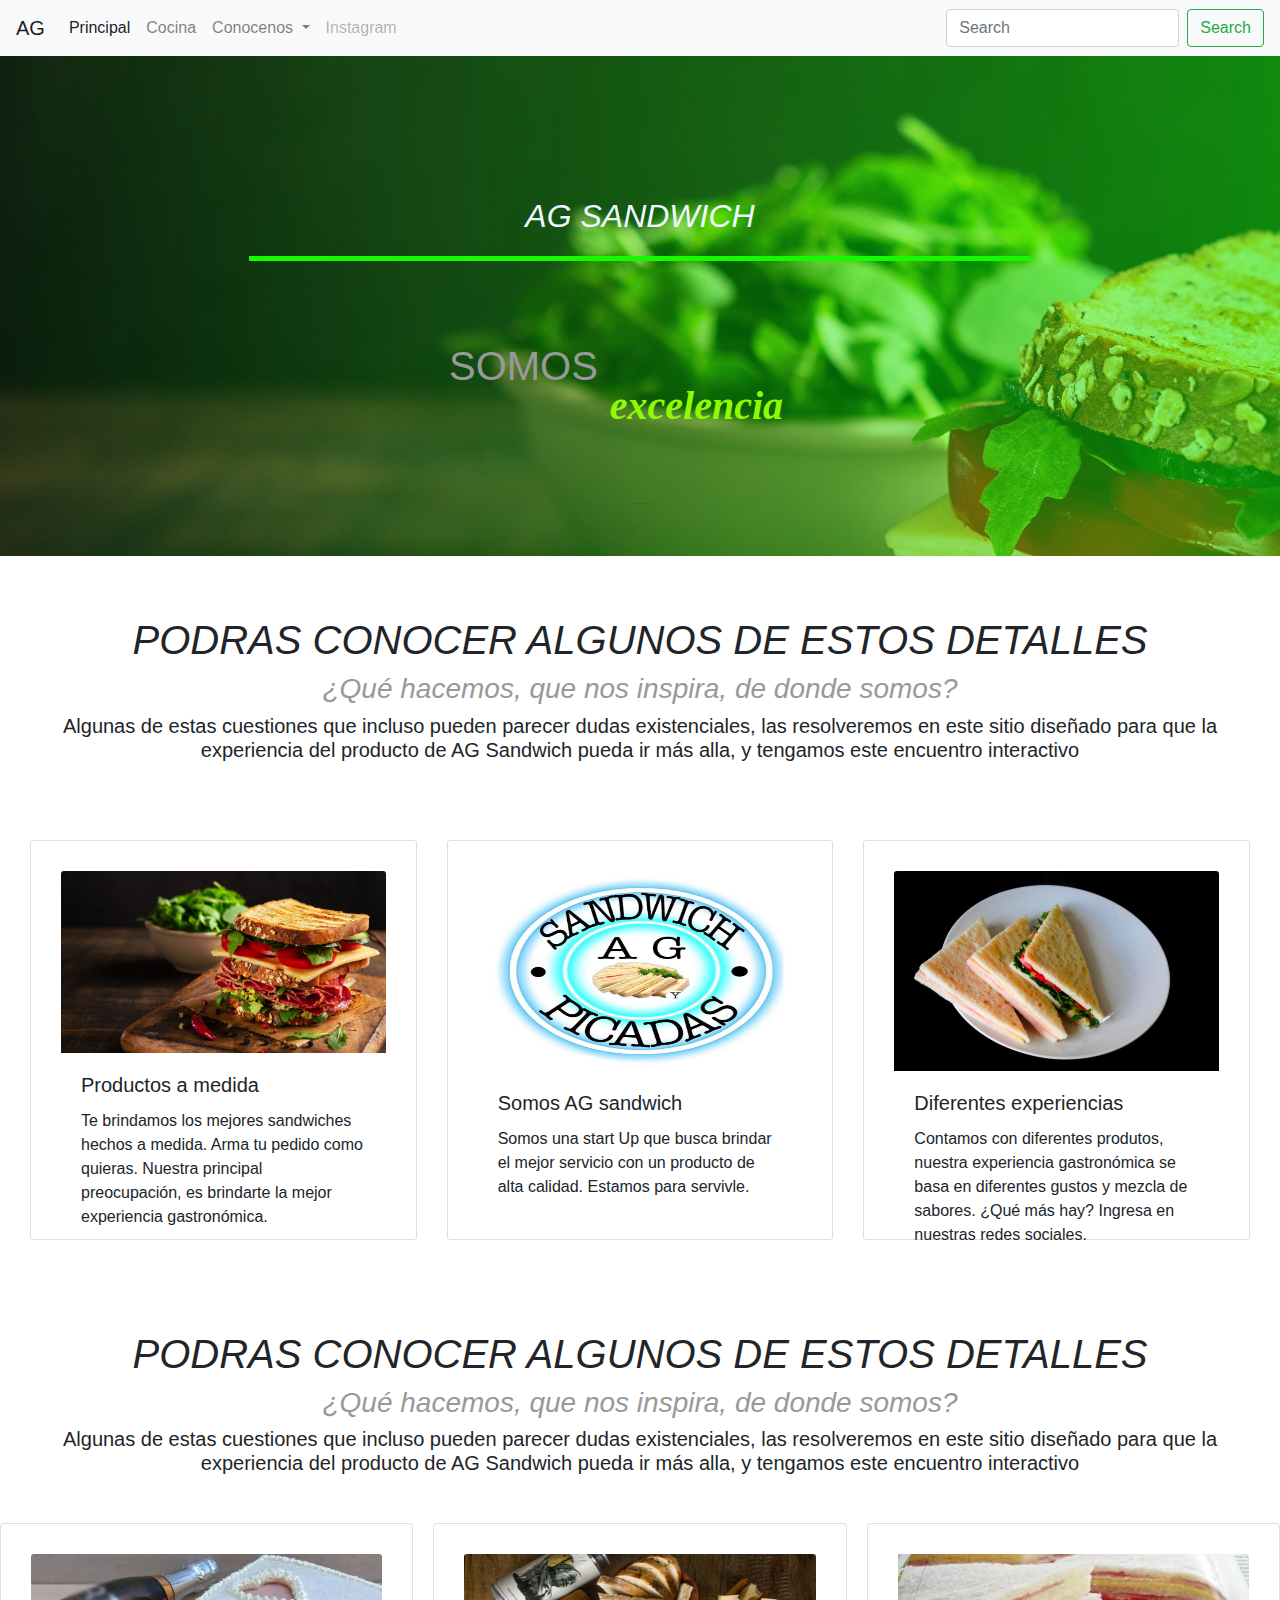
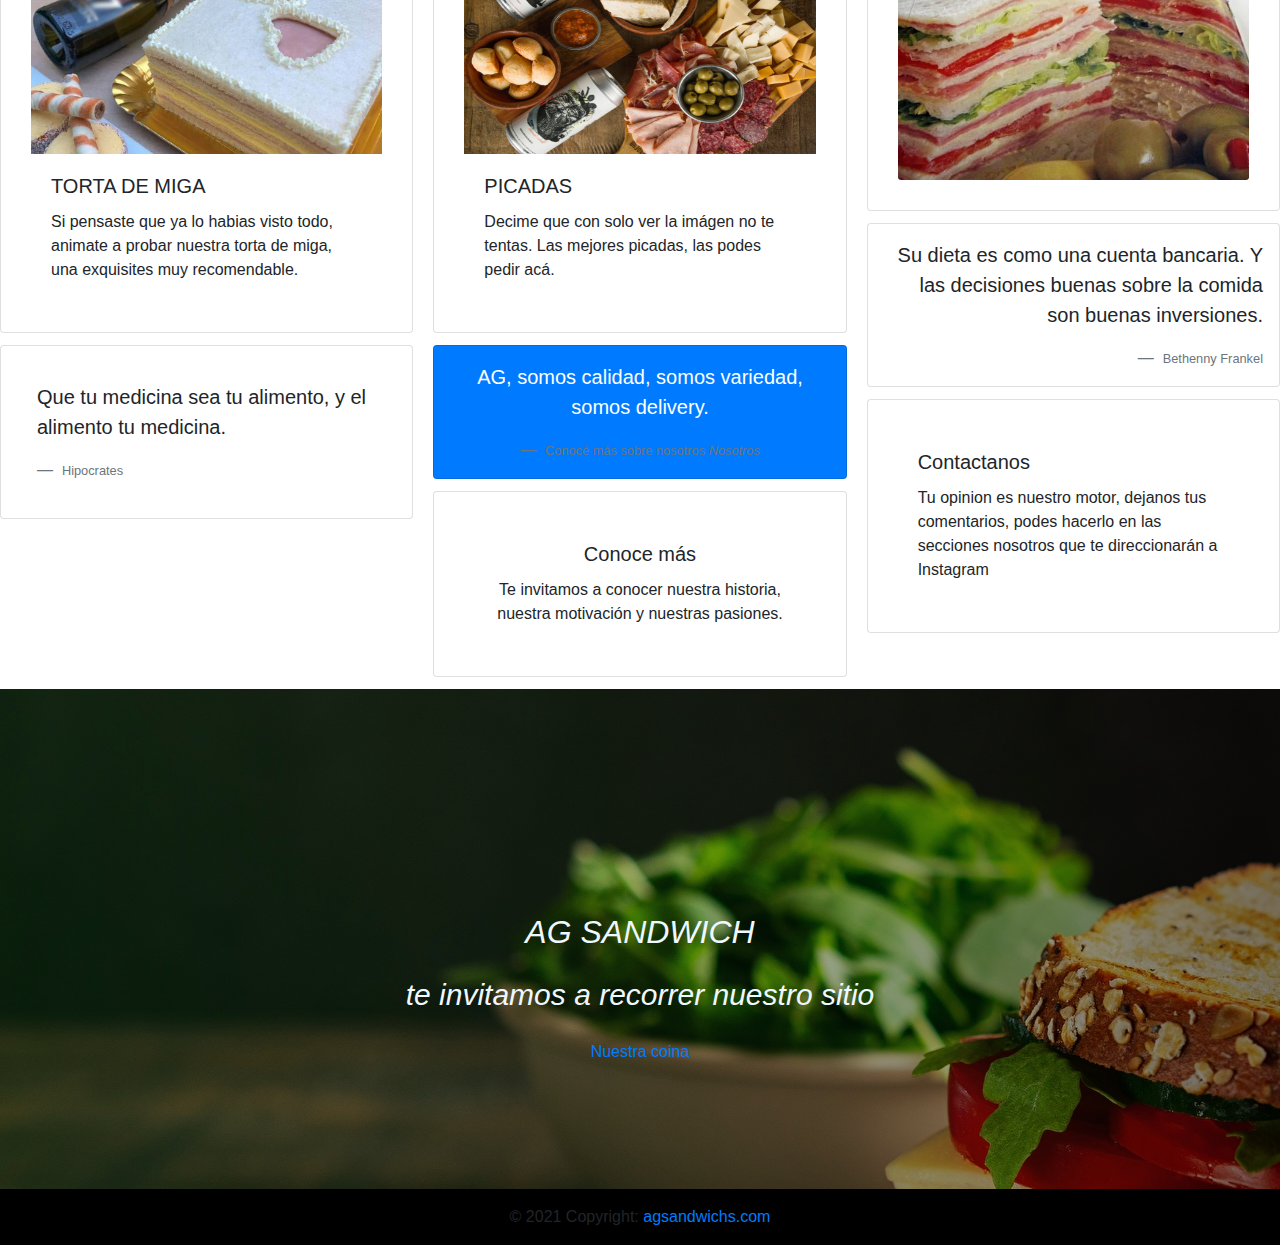
<file: index.html>
<!DOCTYPE html>
<html lang="en">
<head>
  <meta charset="UTF-8">
  <meta http-equiv="X-UA-Compatible" content="IE=edge">
  <meta name="viewport" content="width=device-width, initial-scale=1.0">
  <!--CSS-->  
  <link rel="stylesheet" href="./boostrap/bootstrap.css"> 
  <link rel="stylesheet" href="./css/styles.css">  
  <!--BACK-->
  <script src="https://code.jquery.com/jquery-3.3.1.slim.min.js" integrity="sha384-q8i/X+965DzO0rT7abK41JStQIAqVgRVzpbzo5smXKp4YfRvH+8abtTE1Pi6jizo" crossorigin="anonymous"></script>
  <script src="https://cdnjs.cloudflare.com/ajax/libs/popper.js/1.14.7/umd/popper.min.js" integrity="sha384-UO2eT0CpHqdSJQ6hJty5KVphtPhzWj9WO1clHTMGa3JDZwrnQq4sF86dIHNDz0W1" crossorigin="anonymous"></script>
  <title>AGsandwuich</title>
</head>
<body>
  <!--NAV_BAR-->
  <nav class="navbar navbar-expand-lg navbar-light bg-light">
    <a class="navbar-brand" href="#">AG</a>
    <button class="navbar-toggler" type="button" data-toggle="collapse" 
            data-target="#navbarSupportedContent" aria-controls="navbarSupportedContent" 
            aria-expanded="false" aria-label="Toggle navigation">
      <span class="navbar-toggler-icon"></span>
    </button>  
    <div class="collapse navbar-collapse" id="navbarSupportedContent">
      <ul class="navbar-nav mr-auto">
        <li class="nav-item active">
          <a class="nav-link" href="#">Principal<span class="sr-only">(current)</span></a>
        </li>
        <li class="nav-item">
          <a class="nav-link" href="./cocina.html">Cocina</a>
        </li>
        <li class="nav-item dropdown">
          <a class="nav-link dropdown-toggle" href="#" id="navbarDropdown" role="button" 
             data-toggle="dropdown" aria-haspopup="true" aria-expanded="false">
            Conocenos
          </a>
          <div class="dropdown-menu" aria-labelledby="navbarDropdown">
            <a class="dropdown-item" href="./quienessomos.html">Quienes somos</a>
            <a class="dropdown-item" href="./donde.html">Donde estamos</a>
        </li>
        <li class="nav-item">
          <a class="nav-link disabled" href="#">Instagram</a>
        </li>
      </ul>
      <form class="form-inline my-2 my-lg-0">
        <input class="form-control mr-sm-2" type="search" placeholder="Search" aria-label="Search">
        <button class="btn btn-outline-success my-2 my-sm-0" type="submit">Search</button>
      </form>
    </div>
  </nav>
<!--PRESENTATION-->
<main id="main">
  <div class="principal">
    <p class="presentacion_1">AG SANDWICH</p>
    <div class="Iam">
      <p>SOMOS</p>
      <b>
        <div class="innerIam">
          excelencia<br /> 
          sabor<br />
          gastronomia<br />
          delivery<br />
          AG sandwich
          </div>
      </b>      
      </div>
    <hr>    
  </div>
  <div class="bubbles"></div>
  <div class="bubbles"></div>
  <div class="bubbles"></div>
  <div class="bubbles"></div>
  <div class="bubbles"></div>
  <div class="bubbles"></div>
</main>
<!-- Posts-title-->
<div class="posts-title-one">
  <h1 id="title-1">PODRAS CONOCER ALGUNOS DE ESTOS DETALLES</h1>
  <h3 id="title-2">¿Qué hacemos, que nos inspira, de donde somos?</h3>
  <h5 id="title-3">Algunas de estas cuestiones que incluso pueden parecer dudas existenciales, las resolveremos en este sitio diseñado para que la experiencia del producto de AG Sandwich pueda ir más alla, y tengamos este encuentro interactivo</h5>
</div>
<!--Posts-->
<div class="card-deck">
  <div class="card">
    <img class="card-img-top" src="./img/principal.jpg" alt="Card image cap">
    <div class="card-body">
      <h5 class="card-title">Productos a medida</h5>
      <p class="card-text">Te brindamos los mejores sandwiches hechos a medida. Arma tu pedido como quieras. Nuestra principal preocupación, es brindarte la mejor experiencia gastronómica.</p>
    </div>
  </div>
  <div class="card">
    <img class="card-img-top" src="./img/logo.jpeg" alt="Card image cap">
    <div class="card-body">
      <h5 class="card-title">Somos AG sandwich</h5>
      <p class="card-text">Somos una start Up que busca brindar el mejor servicio con un producto de alta calidad. Estamos para servivle.</p>
    </div>
  </div>
  <div class="card">
    <img class="card-img-top" src="./img/article-principal.jpg" alt="Card image cap">
    <div class="card-body">
      <h5 class="card-title">Diferentes experiencias</h5>
      <p class="card-text">Contamos con diferentes produtos, nuestra experiencia gastronómica se basa en diferentes gustos y mezcla de sabores. ¿Qué más hay? Ingresa en nuestras redes sociales.</p>
    </div>
  </div>
</div>
<div class="posts-title-one">
  <h1 id="title-1">PODRAS CONOCER ALGUNOS DE ESTOS DETALLES</h1>
  <h3 id="title-2">¿Qué hacemos, que nos inspira, de donde somos?</h3>
  <h5 id="title-3">Algunas de estas cuestiones que incluso pueden parecer dudas existenciales, las resolveremos en este sitio diseñado para que la experiencia del producto de AG Sandwich pueda ir más alla, y tengamos este encuentro interactivo</h5>
</div>
<!--products-->
<div class="card-columns">
  <div class="card">
    <img class="card-img-top" src="./img/tortademiga.jpg" alt="Card image cap">
    <div class="card-body">
      <h5 class="card-title">TORTA DE MIGA</h5>
      <p class="card-text">Si pensaste que ya lo habias visto todo, animate a probar nuestra torta de miga, una exquisites muy recomendable.</p>
    </div>
  </div>
  <div class="card p-3">
    <blockquote class="blockquote mb-0 card-body">
      <p>Que tu medicina sea tu alimento, y el alimento tu medicina.</p>
      <footer class="blockquote-footer">
        <small class="text-muted">
         Hipocrates
        </small>
      </footer>
    </blockquote>
  </div>
  <div class="card">
    <img class="card-img-top" src="./img/picadas.jpeg" alt="Card image cap">
    <div class="card-body">
      <h5 class="card-title">PICADAS</h5>
      <p class="card-text">Decime que con solo ver la imágen no te tentas. Las mejores picadas, las podes pedir acá.</p>
    </div>
  </div>
  <div class="card bg-primary text-white text-center p-3">
    <blockquote class="blockquote mb-0">
      <p>AG, somos calidad, somos variedad, somos delivery.</p>
      <footer class="blockquote-footer">
        <small>
          Conocé más sobre nosotros <cite title="Source Title">Nosotros</cite>
        </small>
      </footer>
    </blockquote>
  </div>
  <div class="card text-center">
    <div class="card-body">
      <h5 class="card-title">Conoce más</h5>
      <p class="card-text">Te invitamos a conocer nuestra historia, nuestra motivación y nuestras pasiones.</p>
    </div>
  </div>
  <div class="card">
    <img class="card-img" src="./img/tomate.jpg" alt="Card image">
  </div>
  <div class="card p-3 text-right">
    <blockquote class="blockquote mb-0">
      <p>Su dieta es como una cuenta bancaria. Y las decisiones buenas sobre la comida son buenas inversiones.</p>
      <footer class="blockquote-footer">
        <small class="text-muted">
          Bethenny Frankel 
        </small>
      </footer>
    </blockquote>
  </div>
  <div class="card">
    <div class="card-body">
      <h5 class="card-title">Contactanos</h5>
      <p class="card-text">Tu opinion es nuestro motor, dejanos tus comentarios, podes hacerlo en las secciones nosotros que te direccionarán a Instagram</p>
    </div>
  </div>
</div>
<!--last-post-->
<section id="last">
  <div class="principal-2">
    <p class="presentacion_1">AG SANDWICH</p>
    <p class="presentacion_2">te invitamos a recorrer nuestro sitio</p>
    <a href="./cocina.html" class="btn">Nuestra coina</a>
  </div>
</section>
<script src="./main/js/bootstrap.min.js"></script>
<!--Footer-->
<footer class="page-footer font-small blue">
  <!-- Copyright -->
  <div class="footer-copyright text-center py-3">© 2021 Copyright:
    <a href="#"> agsandwichs.com</a>
  </div>
  <!-- Copyright -->
</footer>
<!-- Footer -->
</body>
</html>
</file>
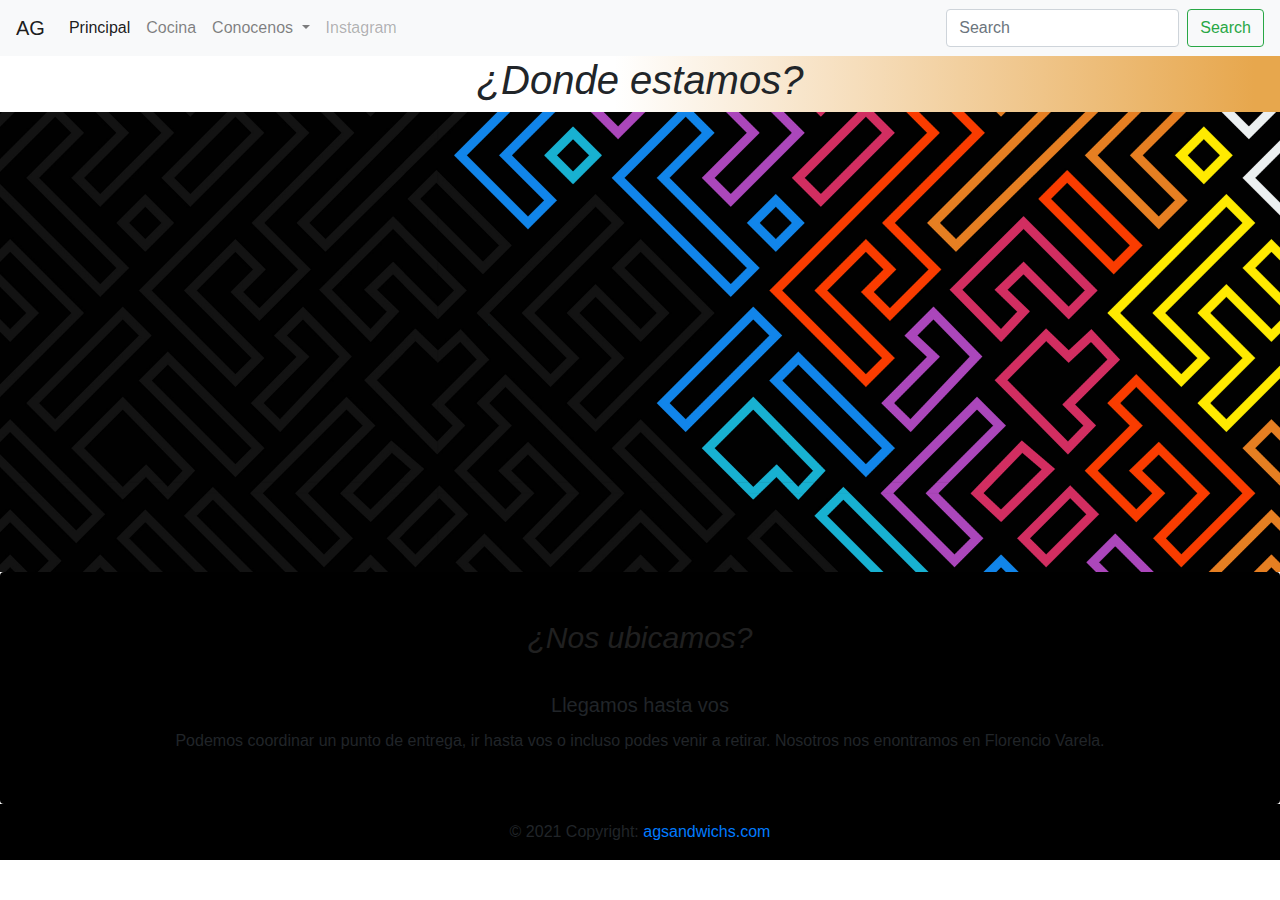
<file: donde.html>
<!DOCTYPE html>
<html lang="en">
<head>
  <meta charset="UTF-8">
  <meta http-equiv="X-UA-Compatible" content="IE=edge">
  <meta name="viewport" content="width=device-width, initial-scale=1.0">
  <!--CSS-->  
  <link rel="stylesheet" href="./boostrap/bootstrap.css"> 
  <link rel="stylesheet" href="./css/styles.css"> 
  <link rel="stylesheet" href="./css/donde.css"> 

  <!--BACK-->
  <script src="https://code.jquery.com/jquery-3.3.1.slim.min.js" integrity="sha384-q8i/X+965DzO0rT7abK41JStQIAqVgRVzpbzo5smXKp4YfRvH+8abtTE1Pi6jizo" crossorigin="anonymous"></script>
  <script src="https://cdnjs.cloudflare.com/ajax/libs/popper.js/1.14.7/umd/popper.min.js" integrity="sha384-UO2eT0CpHqdSJQ6hJty5KVphtPhzWj9WO1clHTMGa3JDZwrnQq4sF86dIHNDz0W1" crossorigin="anonymous"></script>
  <title>AGsandwuich</title>
</head>
<body>
  <!--NAV_BAR-->
  <nav class="navbar navbar-expand-lg navbar-light bg-light">
    <a class="navbar-brand" href="#">AG</a>
    <button class="navbar-toggler" type="button" data-toggle="collapse" 
            data-target="#navbarSupportedContent" aria-controls="navbarSupportedContent" 
            aria-expanded="false" aria-label="Toggle navigation">
      <span class="navbar-toggler-icon"></span>
    </button>  
    <div class="collapse navbar-collapse" id="navbarSupportedContent">
      <ul class="navbar-nav mr-auto">
        <li class="nav-item active">
          <a class="nav-link" href="./index.html">Principal<span class="sr-only">(current)</span></a>
        </li>
        <li class="nav-item">
          <a class="nav-link" href="./cocina.html">Cocina</a>
        </li>
        <li class="nav-item dropdown">
          <a class="nav-link dropdown-toggle" href="#" id="navbarDropdown" role="button" 
             data-toggle="dropdown" aria-haspopup="true" aria-expanded="false">
            Conocenos
          </a>
          <div class="dropdown-menu" aria-labelledby="navbarDropdown">
            <a class="dropdown-item" href="./quienessomos.html">Quienes somos</a>
            <a class="dropdown-item" href="#">Donde estamos</a>
        </li>
        <li class="nav-item">
          <a class="nav-link disabled" href="#">Instagram</a>
        </li>
      </ul>
      <form class="form-inline my-2 my-lg-0">
        <input class="form-control mr-sm-2" type="search" placeholder="Search" aria-label="Search">
        <button class="btn btn-outline-success my-2 my-sm-0" type="submit">Search</button>
      </form>
    </div>
  </nav>
<!--PRESENTATION-->
<section id="map">
    <div class="title_map">
        <h1>¿Donde estamos?</h1>
    </div>
    <div class="map_generation">
        <iframe src="https://www.google.com/maps/embed?pb=!1m18!1m12!1m3!1d52422.61957058537!2d-58.305665894794835!3d-34.795531799858104!2m3!1f0!2f0!3f0!3m2!1i1024!2i768!4f13.1!3m3!1m2!1s0x95a329628f552cad%3A0x813d55ba09834999!2sFlorencio%20Varela%2C%20Provincia%20de%20Buenos%20Aires!5e0!3m2!1ses-419!2sar!4v1634087975790!5m2!1ses-419!2sar" width="600" height="450" style="border:0;" allowfullscreen="" loading="lazy"></iframe>
    </div>
</section>
<div class="card text-center">
    <div class="card-header">
      ¿Nos ubicamos?
    </div>
    <div class="card-body">
      <h5 class="card-title">Llegamos hasta vos</h5>
      <p class="card-text">Podemos coordinar un punto de entrega, ir hasta vos o incluso podes venir a retirar. Nosotros nos enontramos en Florencio Varela.</p>
    </div>
  </div>
<script src="./main/js/bootstrap.min.js"></script>
<!--Footer-->
<footer class="page-footer font-small blue">
  <!-- Copyright -->
  <div class="footer-copyright text-center py-3">© 2021 Copyright:
    <a href="#"> agsandwichs.com</a>
  </div>
  <!-- Copyright -->
</footer>
<!-- Footer -->
</body>
</html>
</file>
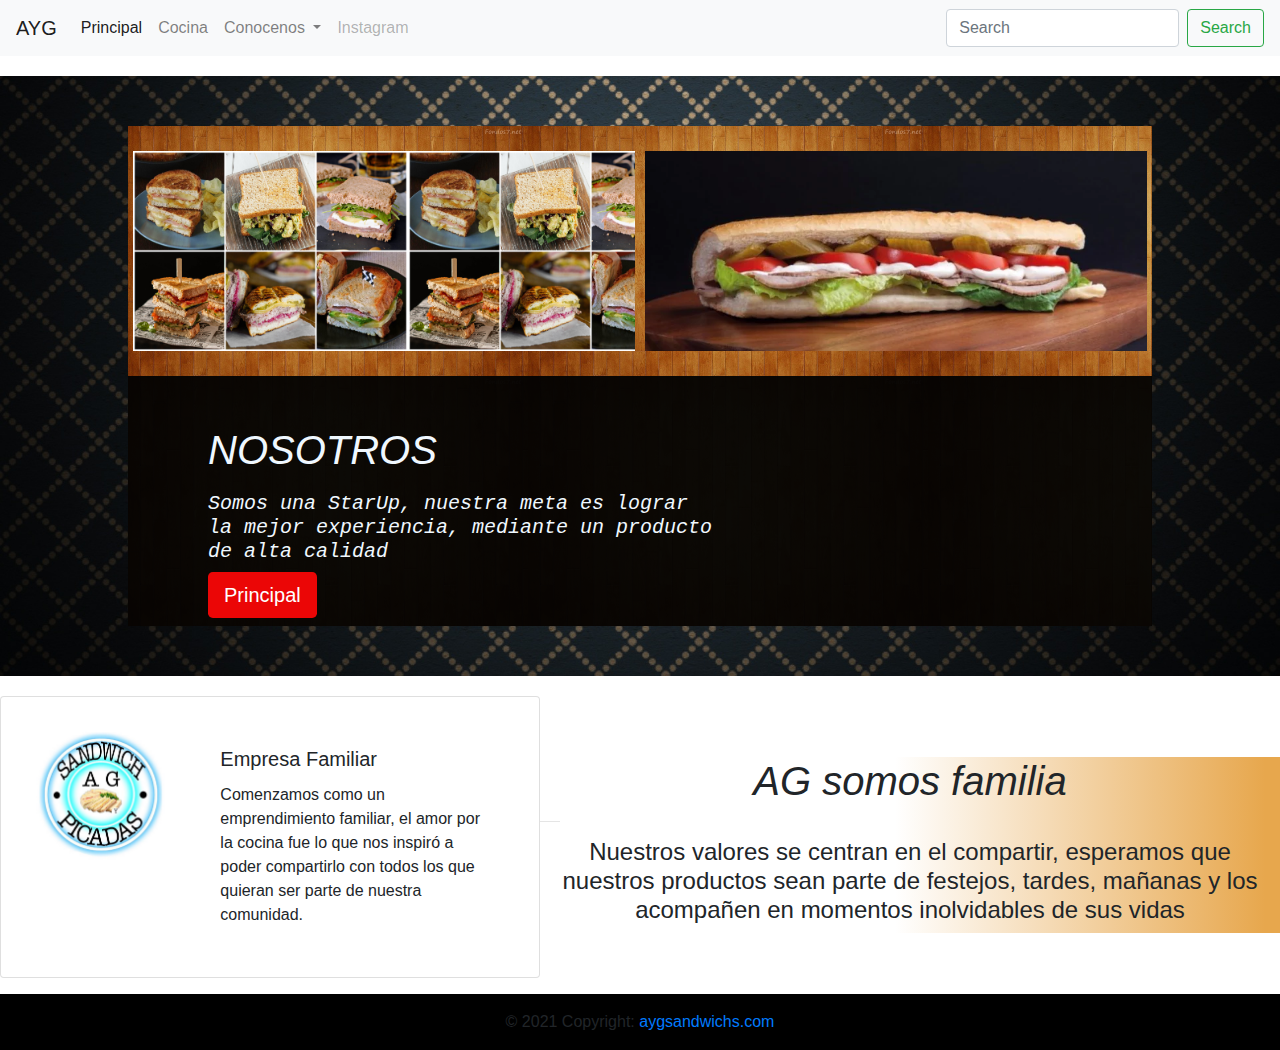
<file: quienessomos.html>
<!DOCTYPE html>
<html lang="en">
<head>
  <meta charset="UTF-8">
  <meta http-equiv="X-UA-Compatible" content="IE=edge">
  <meta name="viewport" content="width=device-width, initial-scale=1.0">
  <!--CSS-->  
  <link rel="stylesheet" href="./boostrap/bootstrap.css"> 
  <link rel="stylesheet" href="./css/styles.css"> 
  <link rel="stylesheet" href="./css/quienes.css">   

  <!--BACK-->
  <script src="https://code.jquery.com/jquery-3.3.1.slim.min.js" integrity="sha384-q8i/X+965DzO0rT7abK41JStQIAqVgRVzpbzo5smXKp4YfRvH+8abtTE1Pi6jizo" crossorigin="anonymous"></script>
  <script src="https://cdnjs.cloudflare.com/ajax/libs/popper.js/1.14.7/umd/popper.min.js" integrity="sha384-UO2eT0CpHqdSJQ6hJty5KVphtPhzWj9WO1clHTMGa3JDZwrnQq4sF86dIHNDz0W1" crossorigin="anonymous"></script>
  <title>AYGsandwuich</title>
</head>
<body>
  <!--NAV_BAR-->
  <nav class="navbar navbar-expand-lg navbar-light bg-light">
    <a class="navbar-brand" href="#">AYG</a>
    <button class="navbar-toggler" type="button" data-toggle="collapse" 
            data-target="#navbarSupportedContent" aria-controls="navbarSupportedContent" 
            aria-expanded="false" aria-label="Toggle navigation">
      <span class="navbar-toggler-icon"></span>
    </button>  
    <div class="collapse navbar-collapse" id="navbarSupportedContent">
      <ul class="navbar-nav mr-auto">
        <li class="nav-item active">
          <a class="nav-link" href="./index.html">Principal<span class="sr-only">(current)</span></a>
        </li>
        <li class="nav-item">
          <a class="nav-link" href="./cocina.html">Cocina</a>
        </li>
        <li class="nav-item dropdown">
          <a class="nav-link dropdown-toggle" href="#" id="navbarDropdown" role="button" 
             data-toggle="dropdown" aria-haspopup="true" aria-expanded="false">
            Conocenos
          </a>
          <div class="dropdown-menu" aria-labelledby="navbarDropdown">
            <a class="dropdown-item" href="#">Quienes somos</a>
            <a class="dropdown-item" href="./donde.html">Donde estamos</a>
        </li>
        <li class="nav-item">
          <a class="nav-link disabled" href="#">Instagram</a>
        </li>
      </ul>
      <form class="form-inline my-2 my-lg-0">
        <input class="form-control mr-sm-2" type="search" placeholder="Search" aria-label="Search">
        <button class="btn btn-outline-success my-2 my-sm-0" type="submit">Search</button>
      </form>
    </div>
  </nav>
<!--PRESENTATION-->
<section id = "quienes_somos">
  <div class="quienes_somos_cont">
    <div class="quienes_somos_images1"></div>
    <div class="quienes_somos_images2"></div>
  </div>
  <div class="quienes_somos_cont">
    <div class="quienes_somos_images3">
      <div class="txt"><h1>NOSOTROS</h1></div>
      <div class="txt">
        <h3>Somos una StarUp, nuestra meta es lograr la mejor experiencia, mediante un producto de alta calidad</h3>
        <a href="./index.html" class="btn btn-primary btn-lg" tabindex="-1" role="button" aria-disabled="true">Principal</a>        
      </div>
    </div>
  </div>
</section>
<!--ABOUT US-->
<section id="nosotros"> 
  <div class="card mb-3" style="max-width: 540px;">
    <div class="row g-0">
      <div class="col-md-4">
        <img src="./img/logo.jpeg" class="img-fluid rounded-start" alt="...">
      </div>
      <div class="col-md-8">
        <div class="card-body">
          <h5 class="card-title">Empresa Familiar</h5>
          <p class="card-text">Comenzamos como un emprendimiento familiar, el amor por la cocina fue lo que nos inspiró a poder compartirlo con todos los que quieran ser parte de nuestra comunidad.</p>
        </div>
      </div>
    </div>
  </div>
  <div class="aside">
    <h1>AG somos familia</h1>
    <hr>
    <h4>Nuestros valores se centran en el compartir, esperamos que nuestros productos sean parte de festejos, tardes, mañanas y los acompañen en momentos inolvidables de sus vidas</h4>
  </div>
</section>

<script src="./main/js/bootstrap.min.js"></script>
<!--Footer-->
<footer class="page-footer font-small blue">
  <!-- Copyright -->
  <div class="footer-copyright text-center py-3">© 2021 Copyright:
    <a href="#"> aygsandwichs.com</a>
  </div>
  <!-- Copyright -->
</footer>
<!-- Footer -->
</body>
</html>
</file>
<file: css/styles.css>
*{
    font-family: 'Cabin', sans-serif;
    transition: 1s;
    text-decoration: none;
    list-style:none;
	box-sizing: border-box;
    margin: 0;
    padding: 0;
	
}
/*PRINCIPAl*/
#main {
  background-image: url("../img/principal.jpg");
  width: auto;
  height: 500px;
	}

	.principal{
		background: rgb(11,244,42);
		background: linear-gradient(90deg, rgba(11,244,42,0.09007352941176472) 0%, rgba(10,244,10,0.5214460784313726) 100%);
		width: 100%;
		height: 100%;
		display: flex;
		justify-content:center;
		align-items:center;
		flex-direction: column;
			
			
		
	}
		
		.presentacion_1{
			color: aliceblue;
			font-family:Impact, Haettenschweiler, 'Arial Narrow Bold', sans-serif;
			font-style: italic;
			font-size: xx-large;
			
			
		}
		

		hr {
			color: blueviolet;
			width: 20px;
		}

	/*TEX ANIMATION PRINCIPAL*/
	
.Iam {
	padding: 2em 5em;
	font: normal 40px/50px Montserrat, sans-serif;
	color: #999;
	border-top: 5px;
	border-bottom: 0;
	border-right: 0;
	border-left: 0;
	border-color: rgb(22, 250, 1);
	border-style: solid;
  }
  .Iam p {
	height: 50px;
	float: left;
	margin-right: 0.3em;
  }
  .Iam b {
	float: left;
	overflow: hidden;
	position: relative;
	height: 50px;
	top: 40px;
  }
  .Iam .innerIam {
	font-family: fantasy;
	font-style: italic;
	display: inline-block;
	color: #90fa04;
	position: relative;
	white-space: nowrap;
	top: 0;
	left: 0;
  
  
  /*animation*/
  -webkit-animation:move 5s;
	 -moz-animation:move 5s;
	  -ms-animation:move 5s;
	   -o-animation:move 5s;
		  animation:move 5s;
  /*animation-iteration-count*/
  -webkit-animation-iteration-count:infinite;
	 -moz-animation-iteration-count:infinite;
	  -ms-animation-iteration-count:infinite;
	   -o-animation-iteration-count:infinite;
		  animation-iteration-count:infinite;
  /*animation-delay*/
  -webkit-animation-delay:1s;
	 -moz-animation-delay:1s;
	  -ms-animation-delay:1s;
	   -o-animation-delay:1s;
		  animation-delay:1s;
  }
  @keyframes move{
  0%  { top: 0px; }
  20% { top: -50px; }
  40% { top: -100px; }
  60% { top: -150px; }
  80% { top: -200px; }
  }
  
  @-webkit-keyframes move {
	  0%  { top: 0px; }
	  20% { top: -50px; }
	  40% { top: -100px; }
	  60% { top: -150px; }
	  80% { top: -200px; }
  }
  @-moz-keyframes move {
	  0%  { top: 0px; }
	  20% { top: -50px; }
	  40% { top: -100px; }
	  60% { top: -150px; }
	  80% { top: -200px; }
  }
  @-o-keyframes move {
	  0%  { top: 0px; }
	  20% { top: -50px; }
	  40% { top: -100px; }
	  60% { top: -150px; }
	  80% { top: -200px; }
  }
  @keyframes move {
	  0%  { top: 0px; }
	  20% { top: -50px; }
	  40% { top: -100px; }
	  60% { top: -150px; }
	  80% { top: -200px; }
  }	
	.bubbles{
		width: 5px;
		height: 5px;
		background: rgb(21, 240, 32);
		border-radius: 100%;
		opacity: .3;
		position:absolute;
		bottom: 0;
		left: 5%;
		animation: bubbles 3s linear infinite;
	}
		
		.bubbles:nth-child(2){
		left: 15%;
		animation-duration: 2s;
		width: 5px;
		height: 5px;
		bottom: 20;
		}
		.bubbles:nth-child(3){
		left: 25%;
		animation-duration: 3s;
		width: 5px;
		height: 5px;
		animation-delay: 4s ;
		}
		.bubbles:nth-child(4){
		left: 10%;
		animation-duration: 3s;
		width: 5px;
		height: 5px;
		animation-delay: .7s ;
		}
		.bubbles:nth-child(5){
		left: 40%;
		animation-duration: 3s;
		width: 5px;
		height: 5px;
		animation-delay: .3s ;
		}
		.bubbles:nth-child(6){
		left: 35%;
		animation-duration: 3s;
		width: 10px;
		height: 10px;
		animation-delay: 1s ;
		}
		.bubbles:nth-child(7){
		left: 20%;
		animation-duration: 3s;
		width: 10px;
		height: 10px;
		animation-delay: 1.5s ;
		}
		.bubbles:nth-child(8){
		left: 10%;
		animation-duration: 3s;
		width: 10px;
        height: 10px;
		animation-delay: 1.5s ;
		}
		

	@keyframes bubbles{
		0%{
			bottom:0;
			opacity: 0;
		}
		50%{
			opacity: .4;
		}
		100%{
			bottom: 80vh;
			opacity: 0;
		}
	}

.posts-title-one{
	text-align: center;
	padding: 40px;
	margin-top: 20px
}	
	.posts-title-one h1{
		font-family: Impact, Haettenschweiler, 'Arial Narrow Bold', sans-serif;
		font-style: italic;
	}

	.posts-title-one h3{
		color: #999;
		font-family: Impact, Haettenschweiler, 'Arial Narrow Bold', sans-serif;
		font-style: italic;
	}
/*Slider*/
.p_carousel {
    color: rgb(255, 0, 0);
    font-weight: bolder;
    font-size: x-large;
}


.carousel {
    position: relative;
	height: 200px;
	margin-top: 20px;
  }
  
  .carousel-inner {
    position: relative;
    width: 100%;
    overflow: hidden;
  }
  
  .carousel-item {
    position: relative;
    display: none;
    -webkit-box-align: center;
    -ms-flex-align: center;
    align-items: center;
    width: 100%;
    transition: -webkit-transform 0.6s ease;
    transition: transform 0.6s ease;
    transition: transform 0.6s ease, -webkit-transform 0.6s ease;
    -webkit-backface-visibility: hidden;
    backface-visibility: hidden;
    -webkit-perspective: 1000px;
    perspective: 1000px;
}
  
  .carousel-item.active,
  .carousel-item-next,
  .carousel-item-prev {
    display: block;
    height: 200px;
    object-fit: contain;
  }

   .carousel-item-next,
  .carousel-item-prev {
    position: absolute;
    top: 0;
  }
  
  .carousel-item-next.carousel-item-left,
  .carousel-item-prev.carousel-item-right {
    -webkit-transform: translateX(0);
    transform: translateX(0);
  }
  
  @supports ((-webkit-transform-style: preserve-3d) or (transform-style: preserve-3d)) {
    .carousel-item-next.carousel-item-left,
    .carousel-item-prev.carousel-item-right {
      -webkit-transform: translate3d(0, 0, 0);
      transform: translate3d(0, 0, 0);
    }
  }
  
  .carousel-item-next,
  .active.carousel-item-right {
    -webkit-transform: translateX(100%);
    transform: translateX(100%);
  }
  
  @supports ((-webkit-transform-style: preserve-3d) or (transform-style: preserve-3d)) {
    .carousel-item-next,
    .active.carousel-item-right {
      -webkit-transform: translate3d(100%, 0, 0);
      transform: translate3d(100%, 0, 0);
    }
  }
  
  .carousel-item-prev,
  .active.carousel-item-left {
    -webkit-transform: translateX(-100%);
    transform: translateX(-100%);
  }
  
  @supports ((-webkit-transform-style: preserve-3d) or (transform-style: preserve-3d)) {
    .carousel-item-prev,
    .active.carousel-item-left {
      -webkit-transform: translate3d(-100%, 0, 0);
      transform: translate3d(-100%, 0, 0);
    }
  }
  
  .carousel-control-prev,
  .carousel-control-next {
    position: absolute;
    top: 0;
    bottom: 0;
    display: -webkit-box;
    display: -ms-flexbox;
    display: flex;
    -webkit-box-align: center;
    -ms-flex-align: center;
    align-items: center;
    -webkit-box-pack: center;
    -ms-flex-pack: center;
    justify-content: center;
    width: 15%;
    color: #fff;
    text-align: center;
    opacity: 0.5;
  }
  
  .carousel-control-prev:hover, .carousel-control-prev:focus,
  .carousel-control-next:hover,
  .carousel-control-next:focus {
    color: #fff;
    text-decoration: none;
    outline: 0;
    opacity: .9;
  }
  
  .carousel-control-prev {
    left: 0;
  }
  
  .carousel-control-next {
    right: 0;
  }
  
  .carousel-control-prev-icon,
  .carousel-control-next-icon {
    display: inline-block;
    width: 20px;
    height: 20px;
    background: transparent no-repeat center center;
    background-size: 100% 100%;
  }
  
  .carousel-control-prev-icon {
    background-image: url("data:image/svg+xml;charset=utf8,%3Csvg xmlns='http://www.w3.org/2000/svg' fill='%23fff' viewBox='0 0 8 8'%3E%3Cpath d='M5.25 0l-4 4 4 4 1.5-1.5-2.5-2.5 2.5-2.5-1.5-1.5z'/%3E%3C/svg%3E");
  }
  
  .carousel-control-next-icon {
    background-image: url("data:image/svg+xml;charset=utf8,%3Csvg xmlns='http://www.w3.org/2000/svg' fill='%23fff' viewBox='0 0 8 8'%3E%3Cpath d='M2.75 0l-1.5 1.5 2.5 2.5-2.5 2.5 1.5 1.5 4-4-4-4z'/%3E%3C/svg%3E");
  }
  
  .carousel-indicators {
    position: absolute;
    right: 0;
    bottom: 10px;
    left: 0;
    z-index: 15;
    display: -webkit-box;
    display: -ms-flexbox;
    display: flex;
    -webkit-box-pack: center;
    -ms-flex-pack: center;
    justify-content: center;
    padding-left: 0;
    margin-right: 15%;
    margin-left: 15%;
    list-style: none;
  }
  
  .carousel-indicators li {
    position: relative;
    -webkit-box-flex: 0;
    -ms-flex: 0 1 auto;
    flex: 0 1 auto;
    width: 30px;
    height: 3px;
    margin-right: 3px;
    margin-left: 3px;
    text-indent: -999px;
    background-color: rgba(255, 255, 255, 0.5);
  }
  
  .carousel-indicators li::before {
    position: absolute;
    top: -10px;
    left: 0;
    display: inline-block;
    width: 100%;
    height: 10px;
    content: "";
  }
  
  .carousel-indicators li::after {
    position: absolute;
    bottom: -10px;
    left: 0;
    display: inline-block;
    width: 100%;
    height: 10px;
    content: "";
  }
  
  .carousel-indicators .active {
    background-color: #fff;
  }
  
  .carousel-caption {
    position: absolute;
    right: 15%;
    bottom: 20px;
    left: 15%;
    z-index: 10;
    padding-top: 20px;
    padding-bottom: 20px;
    color: #fff;
    text-align: center;
  }
  
.d-block {
    display: block !important;
    }
.page-footer{
  background-color: black;
}

/*last-post*/
#last {
  background-image: url("../img/principal.jpg");
  width: auto;
  height: 500px;
	}

	.principal-2{
		background: rgb(21, 22, 22);
		background: linear-gradient(90deg, rgba(11,244,42,0.09007352941176472) 0%, rgba(0, 0, 0, 0.521) 100%);
		width: 100%;
		height: 100%;
		display: flex;
		justify-content:center;
		align-items:center;
		flex-direction: column;
			
			
		
	}
		
		.presentacion_1{
			color: aliceblue;
			font-family:Impact, Haettenschweiler, 'Arial Narrow Bold', sans-serif;
			font-style: italic;
			font-size: xx-large;
      margin-top: 100px;			
			
		}
    .presentacion_2{
			color: aliceblue;
			font-family:Impact, Haettenschweiler, 'Arial Narrow Bold', sans-serif;
			font-style: italic;
			font-size:30px;      	
			
		}

   .btn:hover{
     opacity: .9;
   }

   @media (max-width: 500px) {
     .Iam{
       border-style: none;
       width: 100vw;
       margin-left: -40vw;
     }     
   }
</file>
<file: css/donde.css>
#map{
    display: flex;
    flex-direction: column;
    align-items: center;
    background-image: url("../img/pattern2.jpg");
    background-size: cover;
}

    .map_generation{
        margin: auto;
        width: 600px;
        height: 450px;
    }
    .title_map{
        background: rgb(255,255,255);
        background: linear-gradient(90deg, rgba(255,255,255,1) 48%, rgba(231,167,77,1) 98%);
        width: 100%;
        text-align: center;
        margin-bottom: 10px;
    }
        .title_map h1{
            font-family: Impact, Haettenschweiler, 'Arial Narrow Bold', sans-serif;
            font-style: oblique;
        } 
.text-center{
    background-color: black;
    
}
    .card-header{
        font-family: Impact, Haettenschweiler, 'Arial Narrow Bold', sans-serif;
        font-style: italic;
        font-size: 30px;
        color: rgb(32, 32, 32);
    }
    .card-title{
        font-family:'Gill Sans', 'Gill Sans MT', Calibri, 'Trebuchet MS', sans-serif
    }
</file>
<file: css/quienes.css>
#quienes_somos{
    display: flex;
    flex-direction: column;
    align-items: center;
    justify-content: center;
    width: 100vw;
    height: 600px;
    background-image: url("../img/pattern.jpg");
    background-size: cover;
    padding: 50px;
    margin-top: 20px;
    margin-bottom: 20px;
}

    .quienes_somos_cont{
        display: flex;
        flex-direction: row;
        align-items: center;
        justify-content: center;
        width: 80vw;
        height: 300px;
        background-image: url("../img/fondo.jpg");  
        background-size: contain; 
        
    }

    .quienes_somos_images1{
        background-color: aqua;
        background-image: url("../img/quienessomos.jpg");
        width: 50%;
        height: 200px;
        background-size: contain;
        padding: 10px;
        margin: 5px;
    }
        
    .quienes_somos_images2{
        background-color: rgb(166, 255, 0);
        width: 50%;
        height: 200px;
        background-image: url("../img/quienessomos2.jpg");
        background-size: cover;
        margin: 5px;  
        
    }
    
    .quienes_somos_images3{
        background-color: rgba(2, 2, 2, 0.952);
        width: 100%;
        height: 100%;
        display: flex;
        flex-direction: column;
        align-items: flex-start;        
        
    }

        .txt h1{
            font-family: Impact, Haettenschweiler, 'Arial Narrow Bold', sans-serif;
            font-style: oblique;
            color: aliceblue;
            margin-left: 80px;
            margin-top: 50px;
        }
        .txt h3{
            font-family:'Courier New', Courier, monospace;
            font-style: oblique;
            color: aliceblue;
            margin-left: 80px;
            margin-top: 10px;
            font-size: 20px;
            width: 50%;
        }
       
        .btn-primary{
            margin-left: 80px;
            background-color: rgb(235, 6, 6);
            border-style: none;
        }

        .btn-primary:hover{
            background-color: rgb(7, 170, 15);

        }
#nosotros{
    display: flex;
    flex-direction: row;
    align-items: center;
    
}

    .aside{
        text-align: center;
        margin: auto;  
        background: rgb(255,255,255);
        background: linear-gradient(90deg, rgba(255,255,255,1) 48%, rgba(231,167,77,1) 98%);      
        }
        .aside h1{
            font-family: Impact, Haettenschweiler, 'Arial Narrow Bold', sans-serif;
            font-style: oblique;
            margin-bottom: 2px;
        
        }
        .aside h4{
            font-family:'Franklin Gothic Medium', 'Arial Narrow', Arial, sans-serif;
        }

    @media (max-width: 500px) {
          .btn-primary{            
            visibility: hidden;
        }
        .txt h3{
            font-size: 15px;
        }
                
        }
</file>
